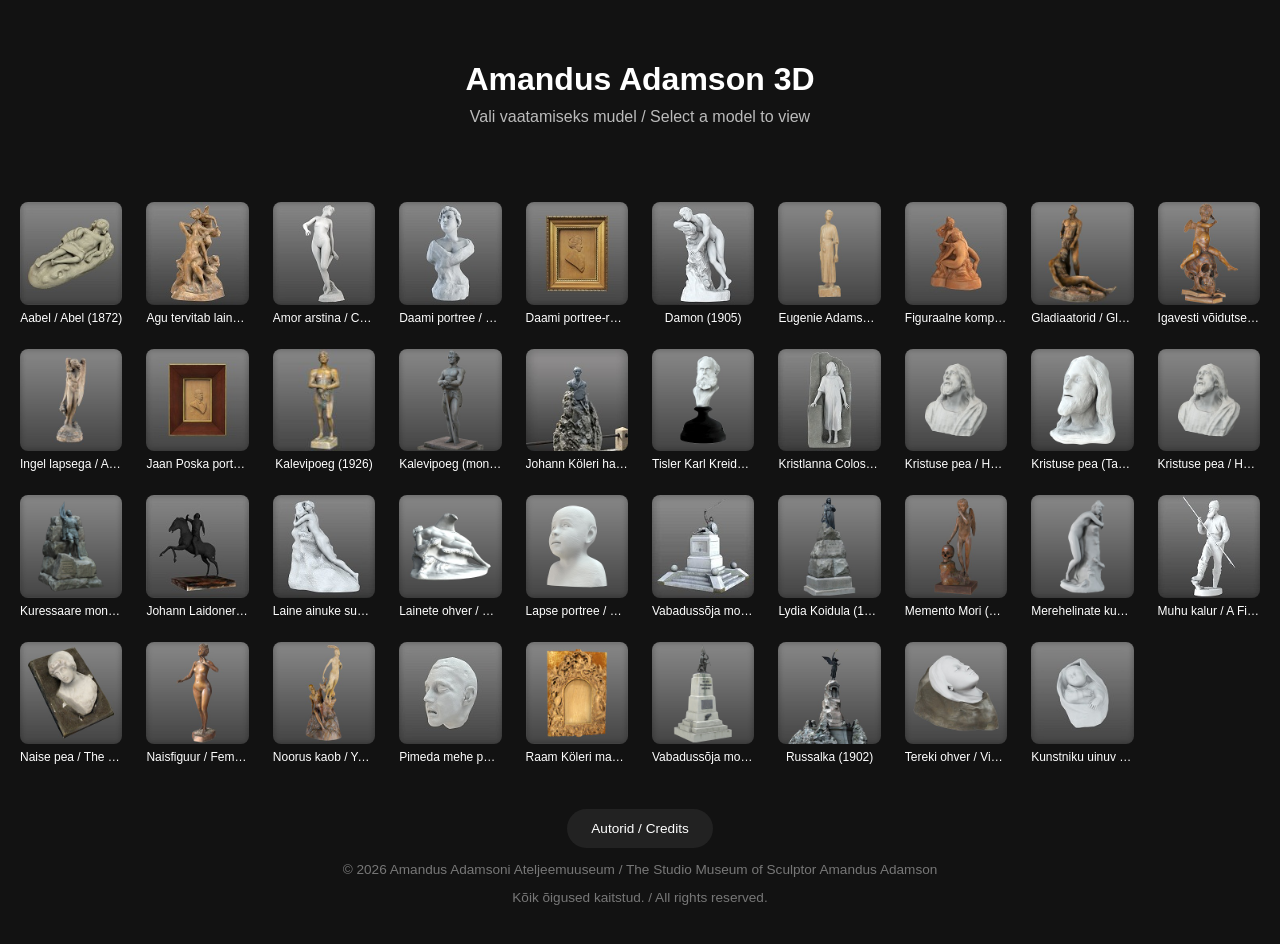
<file: index.html>
<!DOCTYPE html>
<html lang="en">

<head>
    <meta charset="UTF-8">

    <meta name="viewport" content="width=device-width, initial-scale=1.0">

    <title>Adamson 3D</title>
    <link rel="stylesheet" href="style.css">
</head>

<body>
    <header>
        <h1>Amandus Adamson 3D</h1>

        <p>Vali vaatamiseks mudel / Select a model to view</p>
    </header>

    <main>
        <div class="model-grid">

        </div>

        <script src="script.js"></script>

    </main>

    <footer class="site-footer">

        <a class="credits-button" href="credits.html">

            Autorid / Credits

        </a>

        <p>
            © 2026 Amandus Adamsoni Ateljeemuuseum / The Studio Museum of Sculptor Amandus Adamson
        </p>
        <p>Kõik õigused kaitstud. / All rights reserved.</p>

    </footer>

</body>

</html>
</file>
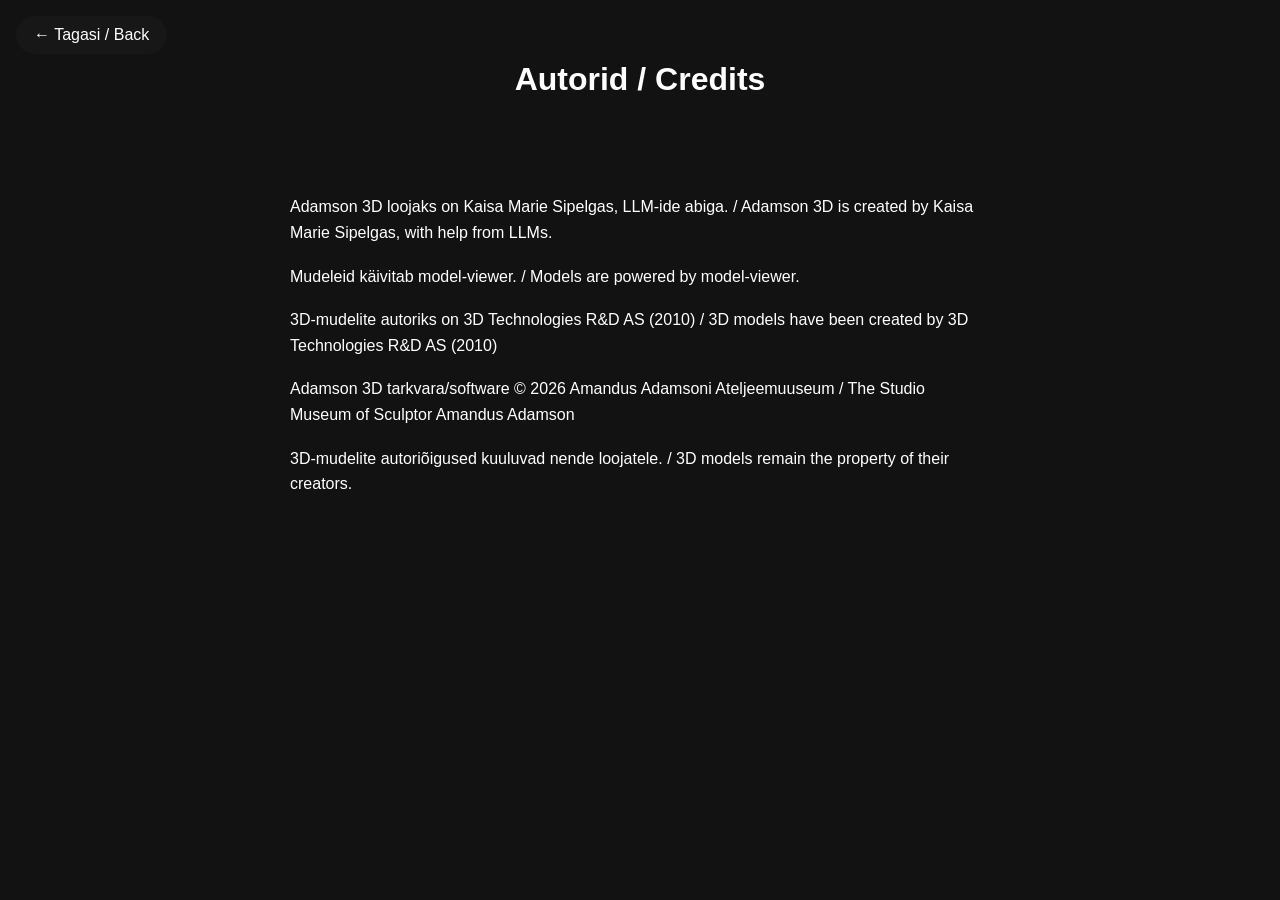
<file: credits.html>
<!DOCTYPE html>
<html lang="en">

<head>
    <meta charset="UTF-8">

    <meta name="viewport" content="width=device-width, initial-scale=1.0">

    <title>Amandus Adamson 3D</title>
    <link rel="stylesheet" href="style.css">
</head>

<body>
    <header>
        <h1>Autorid / Credits</h1>
    </header>

    <main class="credits-main">
        <p>Adamson 3D loojaks on Kaisa Marie Sipelgas, LLM-ide abiga. / Adamson 3D is created by Kaisa Marie Sipelgas,
            with help from LLMs.</p>

        <p>Mudeleid käivitab model-viewer. / Models are powered by model-viewer.</p>

        <p>3D-mudelite autoriks on 3D Technologies R&D AS (2010) / 3D models have been created by 3D Technologies R&D AS (2010)</p>

        <p>
            Adamson 3D tarkvara/software © 2026 Amandus Adamsoni Ateljeemuuseum / The Studio Museum of Sculptor Amandus
            Adamson
        </p>

        <p>3D-mudelite autoriõigused kuuluvad nende loojatele. / 3D models
            remain the property of their creators.
        </p>

    </main>

</body>

<footer>
    <a href="index.html" class="back-button">
        ← Tagasi / Back
    </a>
</footer>
</file>
<file: style.css>
body {
    margin: 0;

    font-family: Arial, Helvetica, sans-serif;

    background: #121212;

    color: white;
}

header {

    text-align: center;

    padding: 40px 20px;

}

header h1 {

    margin-bottom: 10px;

    font-size: 2rem;

}

header p {

    color: #bbbbbb;

    margin-top: 0;

}

.site-footer {

    text-align: center;

    padding: 25px 15px;

    font-size: 0.85rem;

    color: #777;

}

.model-grid {
    display: grid;
    grid-template-columns: repeat(auto-fill, minmax(110px, 1fr));
    gap: 16px;
    padding: 16px;
}

.model-card {

    text-decoration: none;

    color: inherit;

    text-align: center;

    padding: 4px;
    transition: transform 0.15s ease;

}

.model-card h2 {
    font-size: 0.75rem;

    font-weight: 500;

    margin-top: 6px;

    margin-bottom: 0;
    overflow: hidden;

    text-overflow: ellipsis;

    white-space: nowrap;
}

.model-card p {
    font-size: 0.85rem;
    margin: 0;
    color: #666;
}

.model-card img {
    width: min(100%, 128px);
    margin: 0 auto;
    display: block;

    aspect-ratio: 1;

    object-fit: contain;

    border-radius: 8px;
}

.model-card:hover {

    transform: translateY(-4px);

}

.model-card:active {
    transform: scale(0.97);
}

model-viewer {
    width: 100%;

    height: calc(100vh - 80px);

    background: #1a1a1a;
}

.viewer-page {

    display: flex;

    flex-direction: column;

    height: 100vh;

}

.viewer-main {

    flex: 1;

}

#viewer {

    width: 100%;

    height: 100%;

}

.model-title {

    position: fixed;

    bottom: 20px;

    left: 50%;

    transform: translateX(-50%);


    background: rgba(20, 20, 20, 0.75);

    backdrop-filter: blur(8px);


    padding: 10px 22px;

    border-radius: 30px;


    z-index: 100;


    color: white;

    text-align: center;

}

.model-title h1 {

    margin: 0;

    font-size: 1.2rem;

    font-weight: 500;

}

.model-title {

    display: flex;

    align-items: center;

    gap: 10px;

}

#toggleTitle {

    border: none;

    background: rgba(255, 255, 255, 0.15);

    color: white;

    border-radius: 50%;

    width: 28px;

    height: 28px;

    cursor: pointer;

    font-size: 14px;

}

.credits-main {

    max-width: 700px;

    margin: auto;

    padding: 30px;

    text-align: left;

    line-height: 1.6;

}

.credits-main p {

    margin-bottom: 18px;

}

.back-button {
    position: fixed;
    top: 16px;
    left: 16px;

    background: rgba(25, 25, 25, 0.9);

    color: white;

    text-decoration: none;

    padding: 10px 18px;

    border-radius: 30px;

    z-index: 300;

    transition: background 0.2s;
}

.back-button:hover {
    background: rgba(60, 60, 60, 0.95);
}

#fullscreenButton {

    position: fixed;

    top: 16px;

    right: 16px;

    z-index: 300;

    width: 46px;

    height: 46px;

    border: none;

    border-radius: 50%;

    background: rgba(25, 25, 25, .9);

    color: white;

    font-size: 20px;

    cursor: pointer;

}

#infoButton {

    position: fixed;

    right: 16px;

    z-index: 300;

    bottom: 20px;

    width: 52px;

    height: 52px;

    border-radius: 50%;

    border: none;

    background: #222;

    color: white;

    font-size: 22px;

    z-index: 100;

    transition: transform 0.15s ease, background-color 0.15s ease;

}

#infoButton:hover {
    background: rgba(60, 60, 60, 0.9);
}

#infoButton:active {
    transform: scale(0.9);
}

#infoOverlay {

    position: fixed;

    inset: 0;

    background: rgba(0, 0, 0, 0.9);

    display: none;

    flex-direction: column;

    justify-content: center;

    align-items: center;

    padding: 20px;

    z-index: 500;

}


#infoImage {

    max-width: 95%;

    max-height: 75vh;

    object-fit: contain;

}

#closeInfo {

    position: absolute;

    top: 20px;

    right: 20px;

    width: 42px;

    height: 42px;

    border: none;

    border-radius: 50%;

    font-size: 24px;

    background: #222;

    color: white;

    cursor: pointer;

}

#languageButtons {
    display: flex;
    flex-wrap: wrap;
    justify-content: center;
    gap: 8px;

    width: 100%;
    max-width: 500px;

    margin-bottom: 15px;
}

.language-button {
    padding: 8px 14px;
    border: none;
    border-radius: 20px;
    background: #222;
    color: white;
    cursor: pointer;
}

.language-button.active {
    background: #4a90e2;
    color: white;
}

.language-button:hover {

    background: #444;

}

.credits-button {

    display: inline-block;

    background: #222;

    color: white;

    text-decoration: none;

    padding: 12px 24px;

    border-radius: 30px;

}
</file>
